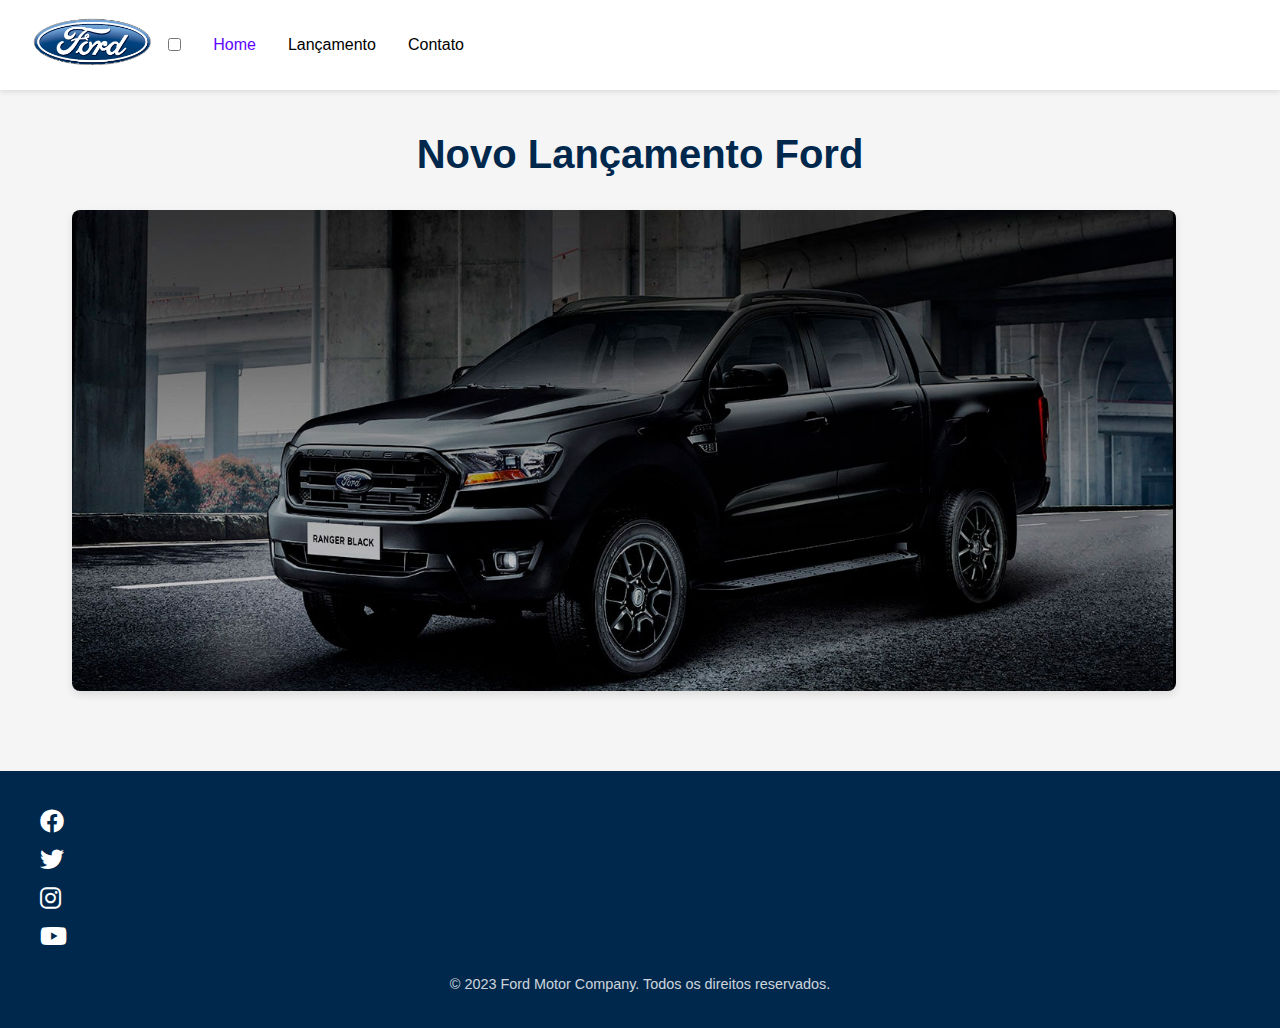
<file: index.html>
<!DOCTYPE html>
<html lang="pt-br">
<head>
    <meta charset="UTF-8">
    <meta name="viewport" content="width=device-width, initial-scale=1.0">
    <title>Ford - Página Inicial</title>
    <link rel="stylesheet" href="css/styles.css">
    <link rel="stylesheet" href="https://cdnjs.cloudflare.com/ajax/libs/font-awesome/6.0.0-beta3/css/all.min.css">
</head>

<body>
    <header>
        <div class="logo-container">
            <img src="img/logo-ford-256.png" alt="Ford Logo" class="logo">
        </div>
        <input type="checkbox" id="menu-toggle">
        <label for="menu-toggle" class="burger">
            <div class="line1"></div>
            <div class="line2"></div>
            <div class="line3"></div>
        </label>
        <nav>
            <ul class="nav-links">
                <li><a href="index.html" class="active">Home</a></li>
                <li><a href="lancamento.html">Lançamento</a></li>
                <li><a href="contato.html">Contato</a></li>
            </ul>
        </nav>
    </header>
    <main>
        <section class="hero">
            <h1>Novo Lançamento Ford</h1>
            <div class="product-showcase">
                <img src="img/imagem_1.jpg" alt="Novo Veículo Ford">
                <div class="product-info">
                    <ul class="features">
                    </ul>
                </div>
            </div>
        </section>
    </main>
    <footer>
        <div class="social-links">
            <a href="#"><i class="fab fa-facebook"></i></a>
            <a href="#"><i class="fab fa-twitter"></i></a>
            <a href="#"><i class="fab fa-instagram"></i></a>
            <a href="#"><i class="fab fa-youtube"></i></a>
        </div>
        <div class="copyright">
            <p>&copy; 2023 Ford Motor Company. Todos os direitos reservados.</p>
        </div>
    </footer>
</body>

</html>
</file>
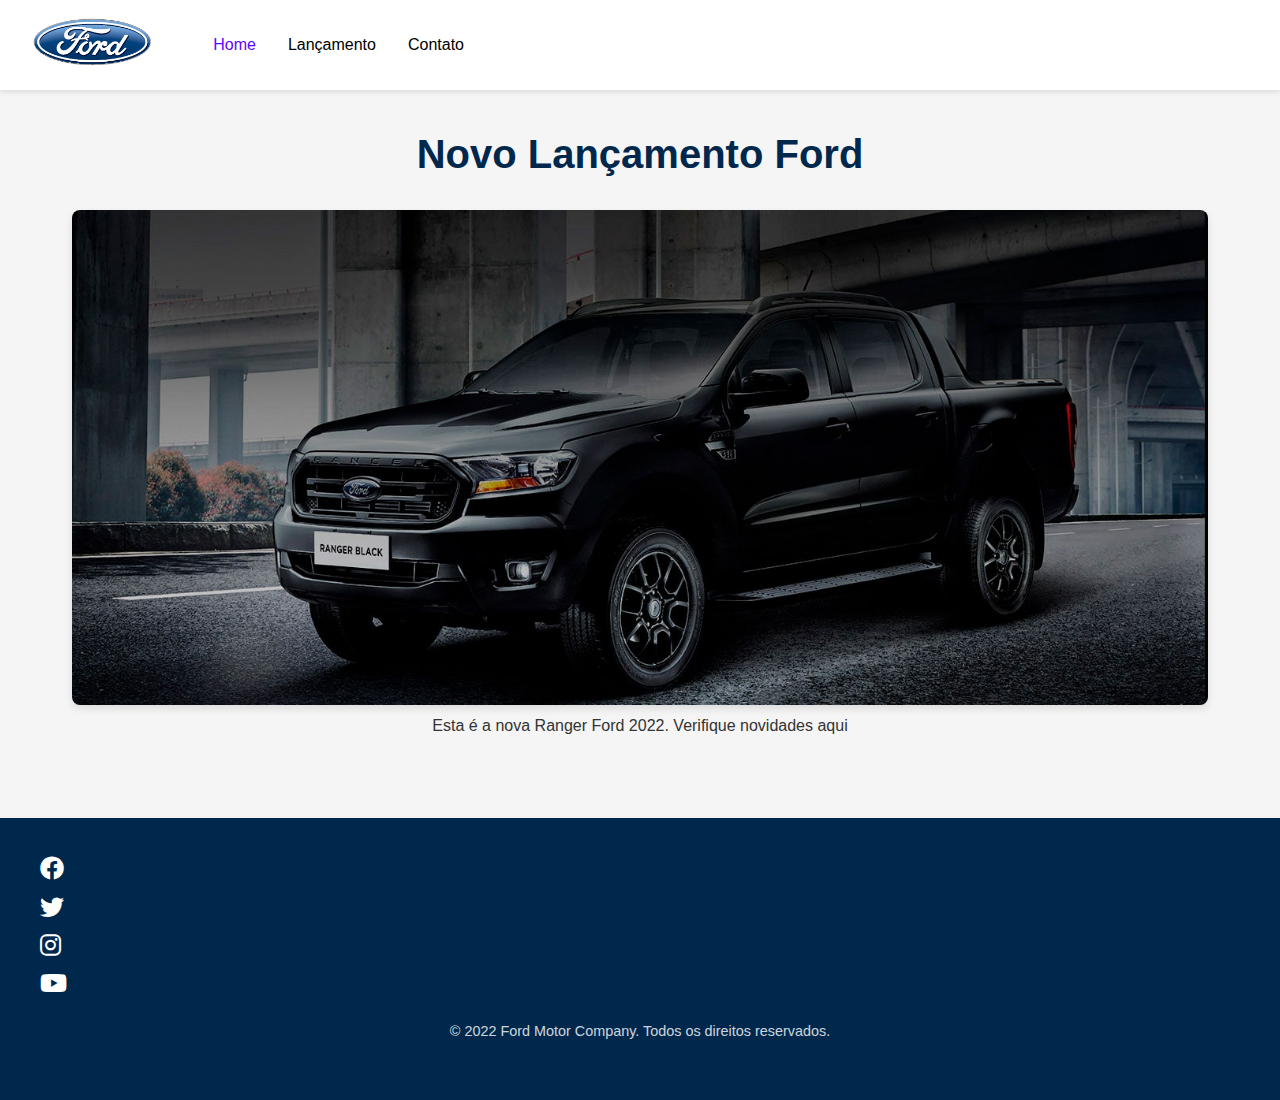
<file: home.html>
<!DOCTYPE html>
<html lang="pt-br">
<head>
    <meta charset="UTF-8">
    <meta name="viewport" content="width=device-width, initial-scale=1.0">
    <title>Ford - Página Inicial</title>
    <link rel="stylesheet" href="css/styles.css">
    <link rel="stylesheet" href="https://cdnjs.cloudflare.com/ajax/libs/font-awesome/6.0.0-beta3/css/all.min.css">
</head>

<body>
    <header>
        <div class="logo-container">
            <img src="img/logo-ford-256.png" alt="Ford Logo" class="logo">
        </div>
            <div class="line1"></div>
            <div class="line2"></div>
            <div class="line3"></div>
        </label>
        <nav>
            <ul class="nav-links">
                <li><a href="home.html" class="active">Home</a></li>
                <li><a href="lancamento.html">Lançamento</a></li>
                <li><a href="contato.html">Contato</a></li>
            </ul>
        </nav>
    </header>
    <main>
        <section class="hero">
            <h1>Novo Lançamento Ford</h1>
            <div class="product-showcase">
                <figure>
                    <img src="img/imagem_1.jpg" alt="Novo Veículo Ford">
                    <figcaption>Esta é a nova Ranger Ford 2022. Verifique novidades aqui</figcaption>
                </figure>
                </div>
            </div>
        </section>
    </main>
    <footer>
        <div class="social-links">
            <a href="#"><i class="fab fa-facebook"></i></a>
            <a href="#"><i class="fab fa-twitter"></i></a>
            <a href="#"><i class="fab fa-instagram"></i></a>
            <a href="#"><i class="fab fa-youtube"></i></a>
        </div>
        <div class="copyright">
            <p>&copy; 2022 Ford Motor Company. Todos os direitos reservados.</p>
        </div>
        <div>
            <img src="img/ford-96.png" alt="Ford PNG" class="png">
        </div>
    </footer>
</body>

</html>
</file>
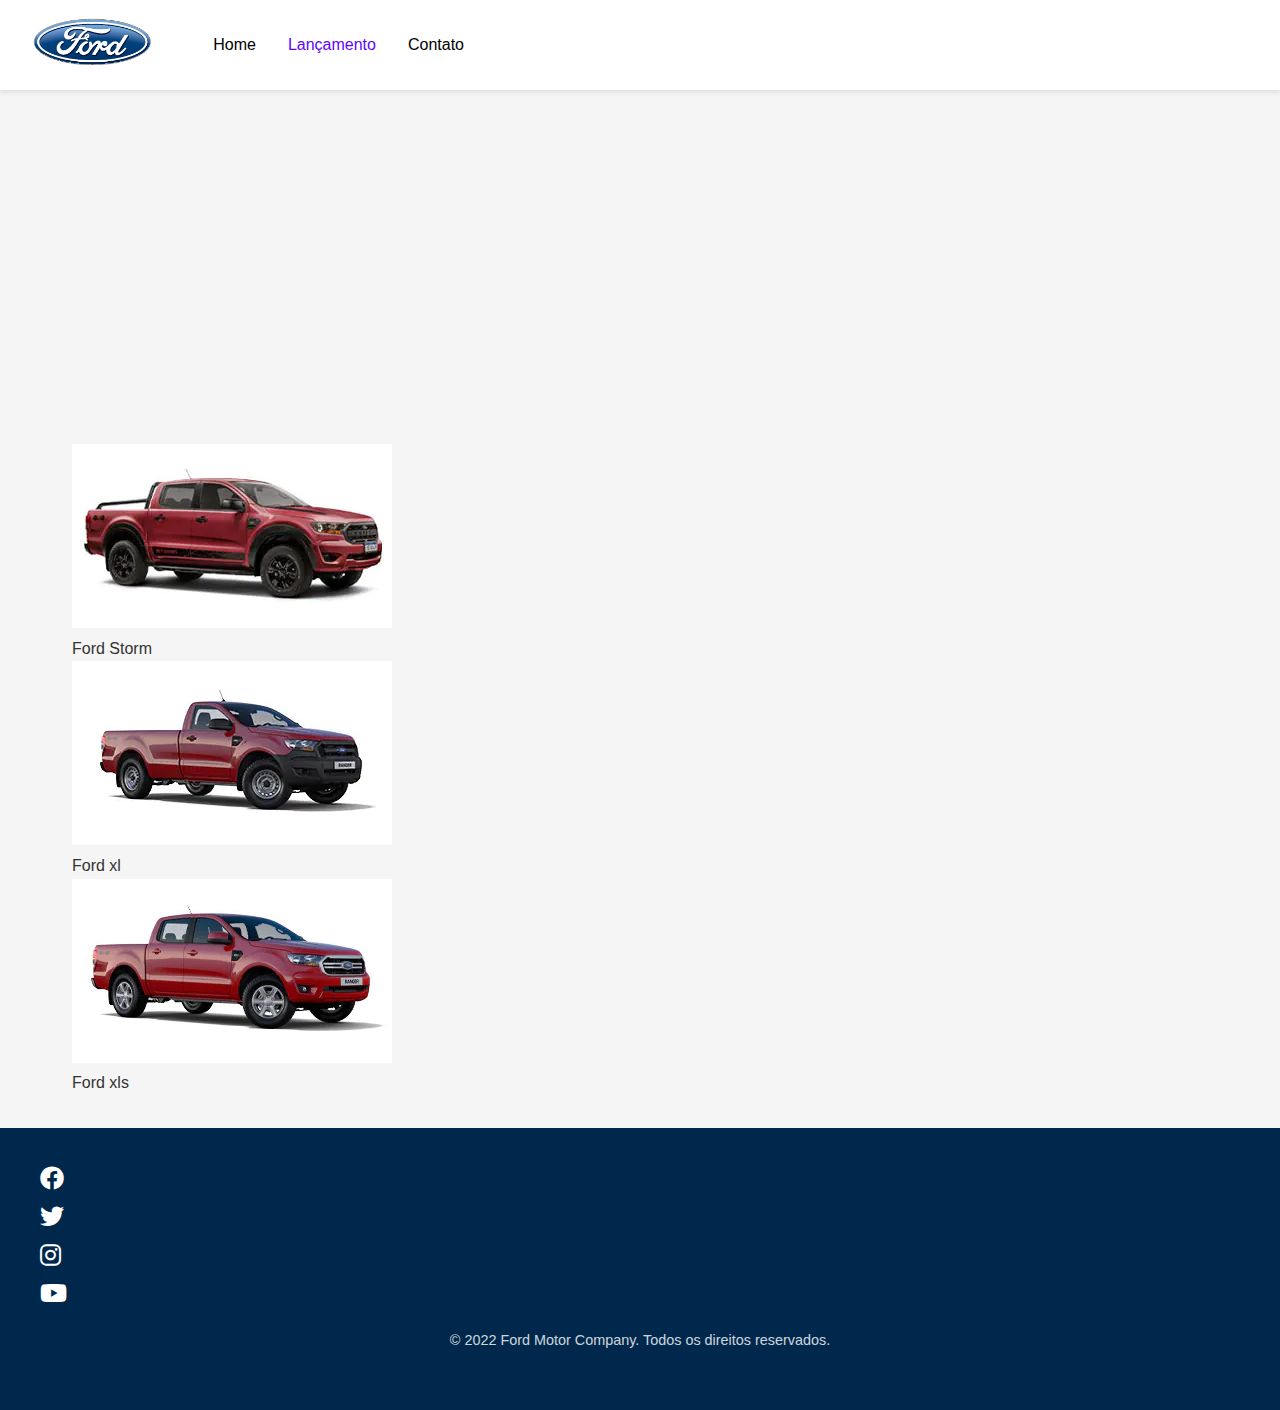
<file: lancamento.html>
<!DOCTYPE html>
<html lang="pt-br">
<head>
    <meta charset="UTF-8">
    <meta name="viewport" content="width=device-width, initial-scale=1.0">
    <title>Ford - Lançamento</title>
    <link rel="stylesheet" href="css/styles.css">
    <link rel="stylesheet" href="https://cdnjs.cloudflare.com/ajax/libs/font-awesome/6.0.0-beta3/css/all.min.css">
</head>

<body>
    <header>
        <div class="logo-container">
            <img src="img/logo-ford-256.png" alt="Ford Logo" class="logo">
        </div>
            <div class="line1"></div>
            <div class="line2"></div>
            <div class="line3"></div>
        </label>
        <nav>
            <ul class="nav-links">
                <li><a href="home.html">Home</a></li>
                <li><a href="lancamento.html" class="active">Lançamento</a></li>
                <li><a href="contato.html">Contato</a></li>
            </ul>
        </nav>
    </header>

    <main>
        <section>
            <div>
                <iframe width="560" height="315" src="https://www.youtube.com/embed/vQsryuNmsL0?si=2Ei9QpOXTzpdZboo" title="YouTube video player" frameborder="0" allow="accelerometer; autoplay; clipboard-write; encrypted-media; gyroscope; picture-in-picture; web-share" referrerpolicy="strict-origin-when-cross-origin" allowfullscreen></iframe>
            </div>        
            <div class="storm">
                <figure>
                    <img src="img/storm.jpg" alt="carro 01">
                    <figcaption>Ford Storm</figcaption>
                </figure>
            </div>
            <div class="xl">
                <figure>
                    <img src="img/XL Cabine.jpg" alt="carro 02">
                    <figcaption>Ford xl</figcaption>
                </figure>
            </div>
            <div class="xls">
                <figure>
                    <img src="img/xls 2.2 diesel.jpg" alt="carro 03">
                    <figcaption>Ford xls</figcaption>
                </figure>
            </div>
        </section>
    </main>

    <footer>
        <div class="social-links">
            <a href="#"><i class="fab fa-facebook"></i></a>
            <a href="#"><i class="fab fa-twitter"></i></a>
            <a href="#"><i class="fab fa-instagram"></i></a>
            <a href="#"><i class="fab fa-youtube"></i></a>
        </div>
        <div class="copyright">
            <p>&copy; 2022 Ford Motor Company. Todos os direitos reservados.</p>
        </div>
        <div>
            <img src="img/ford-96.png" alt="Ford PNG" class="png">
        </div>
    </footer>
</file>
<file: css/styles.css>
/* Reset e Estilos Globais */
* {
    margin: 0;
    padding: 0;
    box-sizing: border-box;
    font-family: 'Arial', sans-serif;
}

body {
    display: flex;
    flex-direction: column;
    min-height: 100vh;
    line-height: 1.6;
    color: #333;
    background-color: #f5f5f5;
}

/* Header */
header {
    background-color: #ffffff; 
    color: white;
    padding: 1rem 2rem;
    display: flex;
    justify-content: space-between;
    align-items: center;
    box-shadow: 0 2px 5px rgba(0,0,0,0.1);
}

/*
.logo-container {
    display: flex;
    align-items: center;
}*/

.logo {
    height: 50px;
}

nav ul {
    display: flex;
    list-style: none;
    margin-right: 48rem;
}

nav ul li {
    /*margin-left: 2rem;*/
}

nav ul li a {
    color: black;
    text-decoration: none;
    font-weight: 500;
    transition: color 0.3s;
    padding: 0.5rem 1rem;
    border-radius: 4px;

}

nav ul li a:hover, nav ul li a.active {
    color: #5d05ff; /* Amarelo Ford */
    background-color: rgba(255, 255, 255, 0.1);
}

/* Main Content */
main {
    flex: 1;
    padding: 2rem;
    max-width: 1200px;
    margin: 0 auto;
    width: 100%;
}

/*  */
.hero {
    text-align: center;
    margin-bottom: 3rem;
}

.hero h1 {
    color: #00274C;
    margin-bottom: 1.5rem;
    font-size: 2.5rem;
}

.product-showcase {
    display: flex;
    flex-wrap: wrap;
    gap: 2rem;
    align-items: center;
    justify-content: center;
}

.product-showcase img {
    max-width: 100%;
    height: auto;
    border-radius: 8px;
    box-shadow: 0 4px 8px rgba(0,0,0,0.1);
    flex: 1;
    min-width: 300px;
}

/* Footer */
footer {
    background-color: #00274C;
    color: white;
    text-align: center;
    padding: 2rem;
    margin-top: auto;
}

.social-links {
    margin-bottom: 1rem;
    margin-right: 1600px;
}

.social-links a {
    color: white;
    margin: 0 0.5rem;
    font-size: 1.5rem;
    transition: color 0.3s;
}

.social-links a:hover {
    color: #FFCB05;
}

.copyright p {
    font-size: 0.9rem;
    opacity: 0.8;
}

.png{
    margin-top: -55rem;
    margin-left: 1600px;
}

/* Responsividade */
.burger {
    display: none;
    cursor: pointer;
}

.burger div {
    width: 25px;
    height: 3px;
    background-color: white;
    margin: 5px;
    transition: all 0.3s ease;
}

@media screen and (max-width: 768px) {
    body {
        overflow-x: hidden;
    }
    
    nav ul {
        position: absolute;
        right: 0;
        top: 80px;
        background-color: #00274C;
        flex-direction: column;
        align-items: center;
        width: 100%;
        transform: translateX(100%);
        transition: transform 0.5s ease-in;
        z-index: 1;
    }
    
    nav ul li {
        margin: 1rem 0;
    }
    
    .burger {
        display: block;
    }
    
    .nav-active {
        transform: translateX(0%);
    }
    
    .toggle .line1 {
        transform: rotate(-45deg) translate(-5px, 6px);
    }
    
    .toggle .line2 {
        opacity: 0;
    }
    
    .toggle .line3 {
        transform: rotate(45deg) translate(-5px, -6px);
    }
    
    .product-showcase, .gallery-container {
        flex-direction: column;
    }
    
    table {
        font-size: 0.8rem;
    }
    
    th, td {
        padding: 0.5rem;
    }
}
</file>
